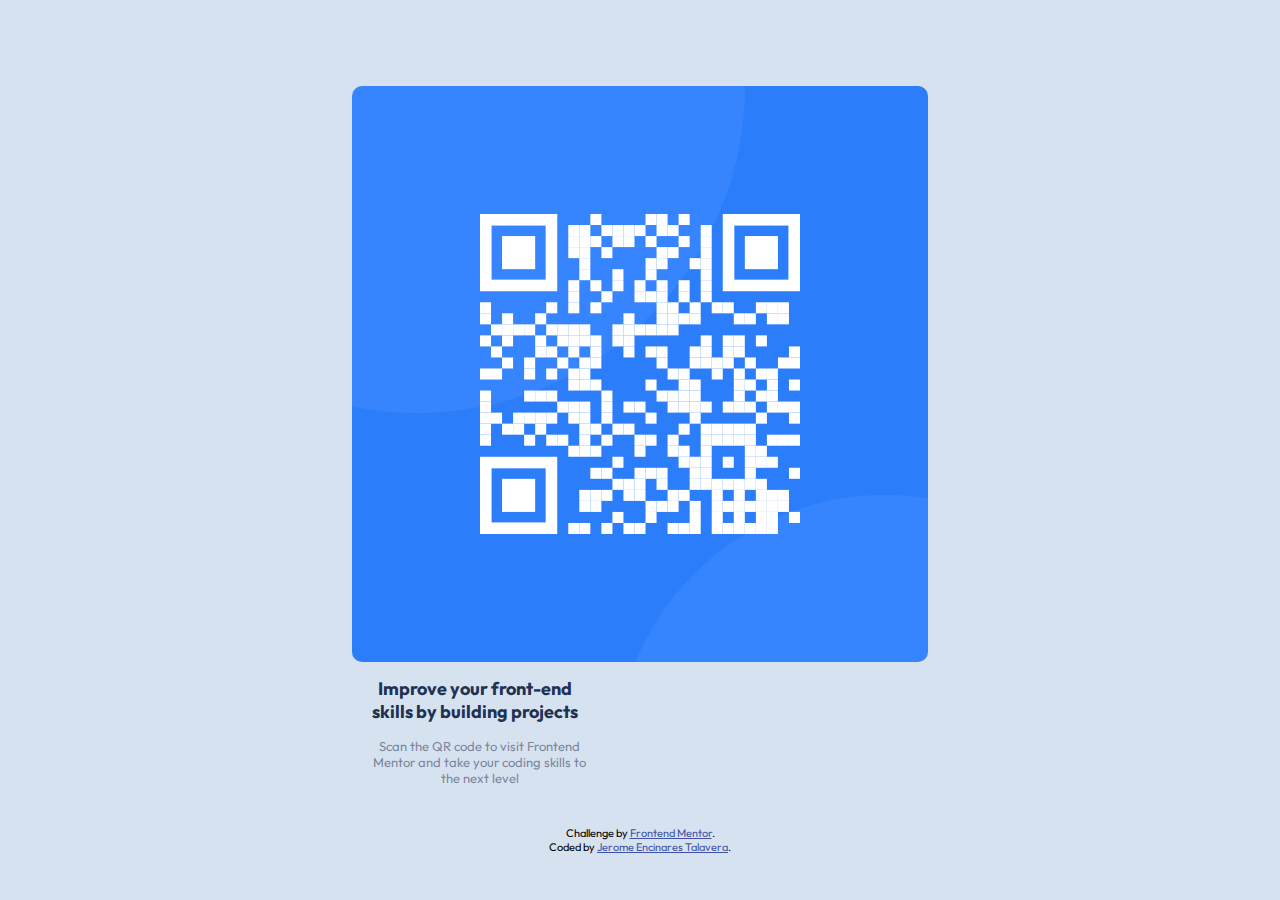
<file: 01-qr-code-component/index.html>
<!DOCTYPE html>
<html lang="en">
<head>
  <meta charset="UTF-8">
  <meta name="viewport" content="width=device-width, initial-scale=1.0"> <!-- displays site properly based on user's device -->
  <link rel="icon" type="image/png" sizes="32x32" href="./images/favicon-32x32.png">
  <link rel="stylesheet" href="style.css">
  <title>Frontend Mentor | QR code component</title>
</head>
<body>
  
  <main class="qr-card" role="main">
    <img src="./images/image-qr-code.png" alt="">
    <h1>  Improve your front-end skills by building projects </h1>
    <p>  Scan the QR code to visit Frontend Mentor and take your coding skills to the next level   </p>
  </main>

  <div class="attribution" role="contentinfo">
    Challenge by <a href="https://www.frontendmentor.io/challenges/qr-code-component-iux_sIO_H" target="_blank">Frontend Mentor</a>. 
    <br>Coded by <a href="https://www.frontendmentor.io/profile/encinares16" target="_blank">Jerome Encinares Talavera</a>.
  </div>
</body>
</html>
</file>
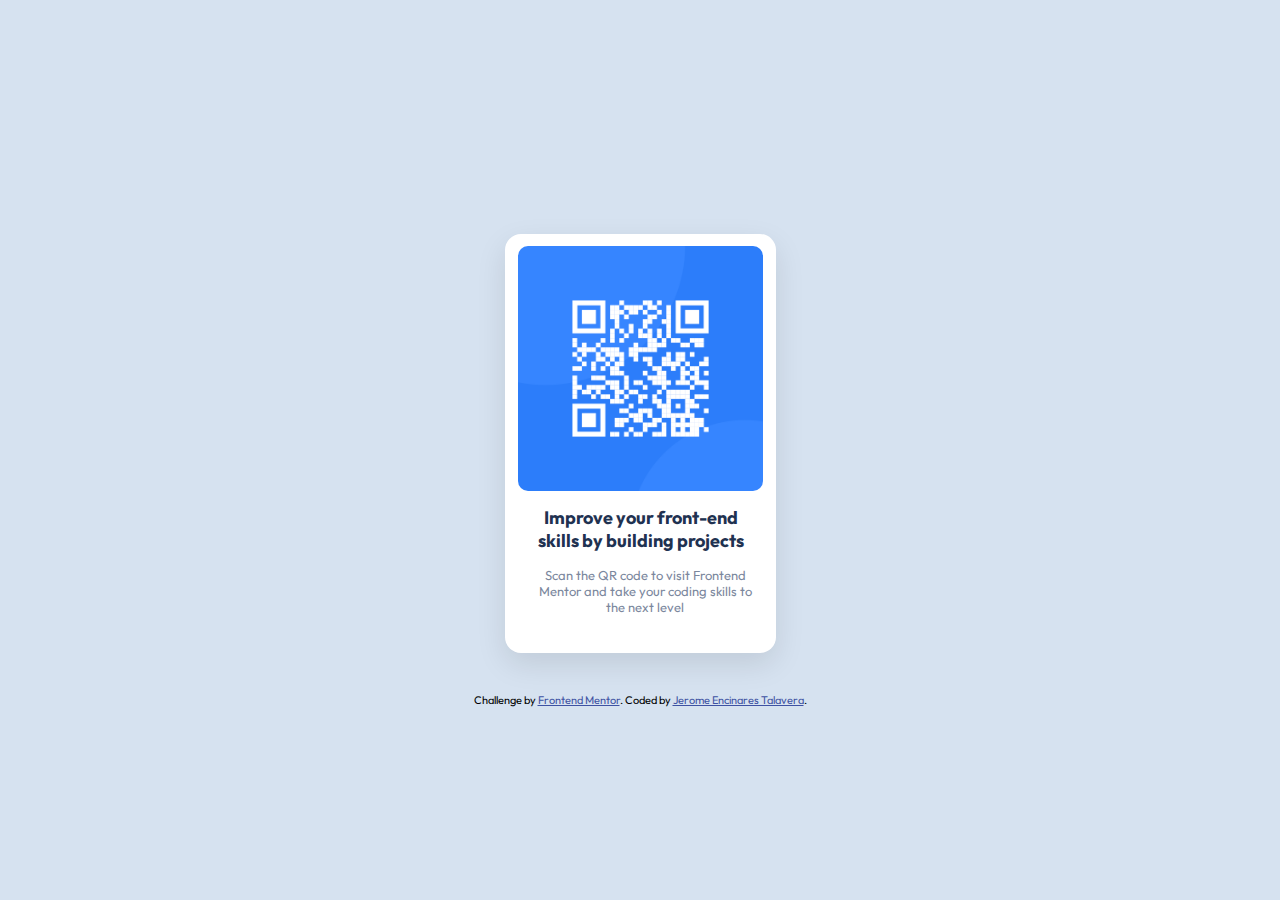
<file: qr-code-component-main/index.html>
<!DOCTYPE html>
<html lang="en">
<head>
  <meta charset="UTF-8">
  <meta name="viewport" content="width=device-width, initial-scale=1.0"> <!-- displays site properly based on user's device -->
  <link rel="icon" type="image/png" sizes="32x32" href="./images/favicon-32x32.png">
  <link rel="stylesheet" href="style.css">
  <title>Frontend Mentor | QR code component</title>
</head>
<body>
  
  <main class="qr-card" role="main">
    <img src="./images/image-qr-code.png" alt="">
    <h1>  Improve your front-end skills by building projects </h1>
    <p>  Scan the QR code to visit Frontend Mentor and take your coding skills to the next level   </p>
  </main>

  <div class="attribution" role="contentinfo">
    Challenge by <a href="https://www.frontendmentor.io/challenges/qr-code-component-iux_sIO_H" target="_blank">Frontend Mentor</a>. 
    Coded by <a href="https://www.frontendmentor.io/profile/encinares16" target="_blank">Jerome Encinares Talavera</a>.
  </div>
</body>
</html>
</file>
<file: 01-qr-code-component/style.css>
@import url('https://fonts.googleapis.com/css2?family=Outfit:wght@400;700&display=swap');

    .attribution { font-size: 11px; text-align: center; position: relative; bottom: -40px;}
    .attribution a { color: hsl(228, 45%, 44%); }

    * {
      padding: 0;
      margin: 0;
      font-family: 'Outfit', sans-serif;
    }

    body, .qr-card {
      display: flex;
      flex-direction: column;
    }

    body {
      background: hsl(212, 45%, 89%);
      justify-content: center;
      align-items: center;
      height: 100vh;
      max-width: 1440px;
    }
  
    img{
      border-radius: 10px;
    }

    p {
      font-size: 13px;
      font-weight: 400;
      color:  hsl(220, 15%, 55%);
      width: 25ch;
      margin: 0px 15px;
    }

    p, h1 {
      text-align: center;
    }

    h1 {
      font-size: 18px;
      font-weight: 700;
      color: hsl(218, 44%, 22%);
      width: 18ch;
      margin: 15px 15px;
    }z

    .qr-card {
      background: hsl(0, 0%, 100%);
      border-radius: 16px;
      height: 395px;
      width: 245px;
      padding: 12px 13px;
      box-shadow: 0 11px 30px 0 rgba(0, 0, 0, 0.1);
    }
</file>
<file: qr-code-component-main/style.css>
@import url('https://fonts.googleapis.com/css2?family=Outfit:wght@400;700&display=swap');

    .attribution { font-size: 11px; text-align: center; position: relative; bottom: -40px;}
    .attribution a { color: hsl(228, 45%, 44%); }

    * {
      padding: 0;
      margin: 0;
      font-family: 'Outfit', sans-serif;
    }

    body, .qr-card {
      display: flex;
      flex-direction: column;
    }

    body {
      background: hsl(212, 45%, 89%);
      justify-content: center;
      align-items: center;
      height: 100vh;
      max-width: 1440px;
    }
  
    img{
      border-radius: 10px;
    }

    p {
      font-size: 13px;
      font-weight: 400;
      color:  hsl(220, 15%, 55%);
      width: 25ch;
      margin: 0px 15px;
    }

    p, h1 {
      text-align: center;
    }

    h1 {
      font-size: 18px;
      font-weight: 700;
      color: hsl(218, 44%, 22%);
      width: 18ch;
      margin: 15px 15px;
    }

    .qr-card {
      background: hsl(0, 0%, 100%);
      border-radius: 16px;
      height: 395px;
      width: 245px;
      padding: 12px 13px;
      box-shadow: 0 11px 30px 0 rgba(0, 0, 0, 0.1);
    }
</file>
